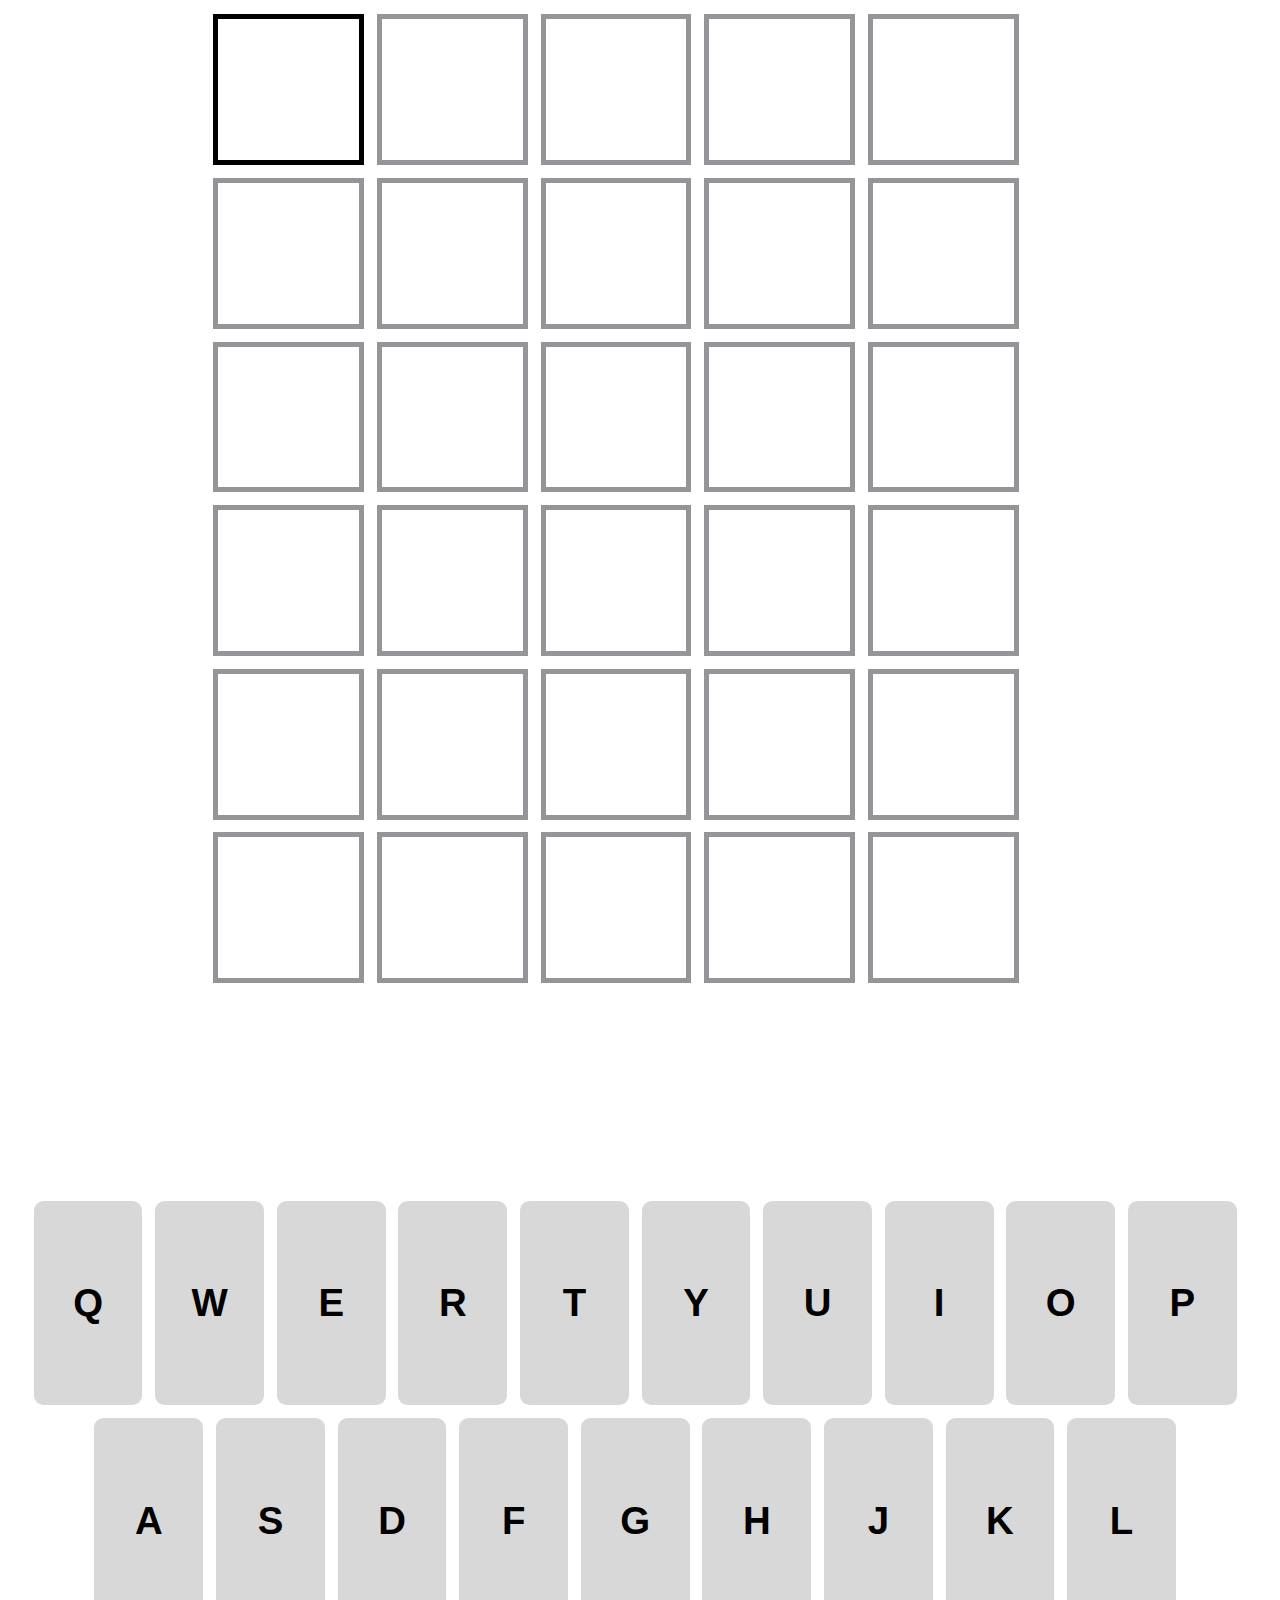
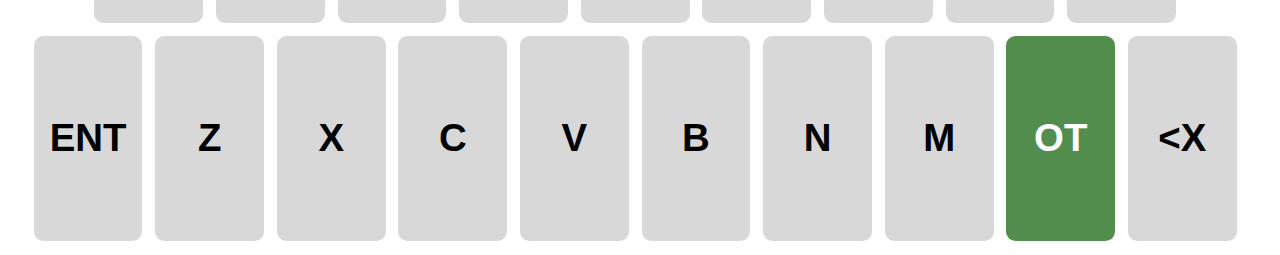
<file: index.html>
<html>
    <header>
        <meta name="viewport" content="width=device-width, initial-scale=.75">
        <link rel="stylesheet" href="styles.css">
        <script src="jquery.min.js"></script>
        <script src="core.js"></script>
        
    </header>
    <body onload="load()">

    <div class="header"></div>
  
    <div id="line0" class="line ">
        <div id="g0l0" class="text textFirstRow" tabindex="-1"></div>
        <div id="g0l1" class="text textFirstRow" tabindex="-1"></div>
        <div id="g0l2" class="text textFirstRow" tabindex="-1"></div>
        <div id="g0l3" class="text textFirstRow" tabindex="-1"></div>
        <div id="g0l4" class="text textFirstRow" tabindex="-1"></div>
        <div id="g0l5" class="text textFirstRow c5 hidden" tabindex="-1"></div>
        <div id="g0l6" class="text textFirstRow c6 hidden" tabindex="-1"></div>
    </div>
    <div id="line1" class="line ">
        <div id="g1l0" class="text" tabindex="-1"></div>
        <div id="g1l1" class="text" tabindex="-1"></div>
        <div id="g1l2" class="text" tabindex="-1"></div>
        <div id="g1l3" class="text" tabindex="-1"></div>
        <div id="g1l4" class="text" tabindex="-1"></div>
        <div id="g1l5" class="text c5 hidden" tabindex="-1"></div>
        <div id="g1l6" class="text c6 hidden" tabindex="-1"></div>
    </div>
    <div id="line2" class="line ">
        <div id="g2l0" class="text" tabindex="-1"></div>
        <div id="g2l1" class="text"  tabindex="-1"></div>
        <div id="g2l2" class="text" tabindex="-1"></div>
        <div id="g2l3" class="text"  tabindex="-1"></div>
        <div id="g2l4" class="text"  tabindex="-1"></div>
        <div id="g2l5" class="text c5 hidden"  tabindex="-1"></div>
        <div id="g2l6" class="text c6 hidden"  tabindex="-1"></div>
    </div>
    <div id="line3" class="line ">
        <div id="g3l0" class="text"  tabindex="-1"></div>
        <div id="g3l1" class="text"  tabindex="-1"></div>
        <div id="g3l2" class="text"  tabindex="-1"></div>
        <div id="g3l3" class="text"  tabindex="-1"></div>
        <div id="g3l4" class="text"  tabindex="-1"></div>
        <div id="g3l5" class="text c5 hidden"  tabindex="-1"></div>
        <div id="g3l6" class="text c6 hidden"  tabindex="-1"></div>
    </div>
    <div id="line4" class="line ">
        <div id="g4l0" class="text"  tabindex="-1"></div>
        <div id="g4l1" class="text"  tabindex="-1"></div>
        <div id="g4l2" class="text"  tabindex="-1"></div>
        <div id="g4l3" class="text"  tabindex="-1"></div>
        <div id="g4l4" class="text"  tabindex="-1"></div>
        <div id="g4l5" class="text c5 hidden"  tabindex="-1"></div>
        <div id="g4l6" class="text c6 hidden"  tabindex="-1"></div>
    </div>
    <div id="line5" class="line ">
        <div id="g5l0" class="text"  tabindex="-1"></div>
        <div id="g5l1" class="text"  tabindex="-1"></div>
        <div id="g5l2" class="text"  tabindex="-1"></div>
        <div id="g5l3" class="text"  tabindex="-1"></div>
        <div id="g5l4" class="text"  tabindex="-1"></div>
        <div id="g5l5" class="text c5 hidden"  tabindex="-1"></div>
        <div id="g5l6" class="text c6 hidden"  tabindex="-1"></div>
    </div>

<div class="message hidden" id="message">
</div>

<div class="line">
    <div id="continue" class="button hidden">Continue</div>
</div>

<footer>
<div class="keyboardLine ">
    <div id="Q" class="keyboardLetter" tabindex="-1">Q</div>
    <div id="W" class="keyboardLetter" tabindex="-1">W</div>
    <div id="E"class="keyboardLetter" tabindex="-1">E</div>
    <div id="R" class="keyboardLetter" tabindex="-1">R</div>
    <div id="T"class="keyboardLetter" tabindex="-1">T</div>
    <div id="Y"class="keyboardLetter" tabindex="-1">Y</div>
    <div id="U" class="keyboardLetter" tabindex="-1">U</div>
    <div id="I" class="keyboardLetter" tabindex="-1">I</div>
    <div id="O" class="keyboardLetter" tabindex="-1">O</div>
    <div id="P" class="keyboardLetter" tabindex="-1">P</div>
</div>
<div class="keyboardLine ">
    <div id="A" class="keyboardLetter" tabindex="-1">A</div>
    <div id="S" class="keyboardLetter" tabindex="-1">S</div>
    <div id="D" class="keyboardLetter" tabindex="-1">D</div>
    <div id="F" class="keyboardLetter" tabindex="-1">F</div>
    <div id="G" class="keyboardLetter" tabindex="-1">G</div>
    <div id="H" class="keyboardLetter" tabindex="-1">H</div>
    <div id="J" class="keyboardLetter" tabindex="-1">J</div>
    <div id="K" class="keyboardLetter" tabindex="-1">K</div>
    <div id="L" class="keyboardLetter" tabindex="-1">L</div>
</div>
<div class="keyboardLine ">
    <div  class="keyboardLetter" tabindex="-1">ENT</div>
    <div id="Z" class="keyboardLetter" tabindex="-1">Z</div>
    <div id="X" class="keyboardLetter" tabindex="-1">X</div>
    <div id="C" class="keyboardLetter" tabindex="-1">C</div>
    <div id="V" class="keyboardLetter" tabindex="-1">V</div>
    <div id="B" class="keyboardLetter" tabindex="-1">B</div>
    <div id="N" class="keyboardLetter" tabindex="-1">N</div>
    <div id="M" class="keyboardLetter" tabindex="-1">M</div>
    <div id ='OT'  class="keyboardLetter validPos" tabindex="-1">OT</div>
    <div  class="keyboardLetter" tabindex="-1">&lt;X</div>
</div>
</footer>
<button id="submit" onclick="submitWord()" hidden="true">Button</button>

</body>
</html>
</file>
<file: styles.css>
body{
   min-height: 75vh;
   min-width: 98vw;
   display: flex;
   flex-direction: column;
}
footer{
   
   margin-top: auto;
}

.title
{
   font-size: 5vw;
   width: 90vw;
   margin-top: 2vh;
   margin-bottom: 2vh;
   font-weight: bold;
   text-align: center;
   font-family: 'Clear Sans', 'Helvetica Neue', Arial, sans-serif;
   align-items: center;
   justify-content: center;
}

.leaderboard
{
   position: absolute;
   left: 50%;
   top: 20%;
   width: 50vw;
   font-size: 4vw;
   margin-left: -30vw;
   padding : 5vw;
   color: white;
   background-color: rgb(61, 61, 61);
   font-family: 'Clear Sans', 'Helvetica Neue', Arial, sans-serif;
   font-weight: bold;
   text-align: center;
   user-select: none;
}

.leaderboardButton
{
   font-size: 2.5vw;
   
   padding: 1vw;
   border-radius: .75vw;
   border-style: solid;
   border-color: #939598;
   
   font-family: 'Clear Sans', 'Helvetica Neue', Arial, sans-serif;
   font-weight: bold;
   display: flex;
   text-align: center;
   flex-direction: column;
   justify-content: center;
   outline: none; 
   user-select: none;
}


.text
{
   width: 11vw;
   /*max-width: 75px;
   max-height: 75px;*/
   height: 11vw;
   font-size: 10vw;
   font-weight: bold;
   margin: .5vw;

   text-align: center;
   /*text-align: center;
   display:inline-block;
   vertical-align: middle;*/
   font-family: 'Clear Sans', 'Helvetica Neue', Arial, sans-serif;
   border-width: 5px;
   border-style: solid;
   border-color: #939598;
   outline: none; 
   pointer-events :none;
   user-select: none;
   
}

.userEntry
{
   position: absolute;
   left: 50%;
   top: 25%;
   width: 40vw;
   z-index: 2;
   font-size: 5vw;
   margin-left: -22vw;

   font-weight: bold;
   text-align: center;
   background-color: white;
   font-family: 'Clear Sans', 'Helvetica Neue', Arial, sans-serif;
   border-width: 5px;
   border-style: solid;
   border-color: black;
 
}

.userEntryInner
{
   font-size: 10vw;
   height: 12vw;
   outline: none; 
   user-select: none;
}
.line
{
   display: flex;
   align-items: center;
   justify-content: center;
   /*text-align: center;
   vertical-align: middle;*/
   width: 95vw;
}



.focus {
   border-color: black;
}

p {
   margin-top: 2vh;
   font-family: 'Clear Sans', 'Helvetica Neue', Arial, sans-serif;
   font-size: 150%;
   font-weight: bold;
   text-align: center;
}


.keyboardLine
{
   display: flex;
   align-items: center;
   justify-content: center;
   width: 98vw;
}

.keyboardLetter
{
   width: 8.5vw;
   /*max-width: 50px;
    max-height: 75px;
   */
   height: 16vw;
   font-size: 3vw;
   
   background-color: #d8d8d8;
   margin: .5vw;
   border-radius: .75vw;
   
   font-family: 'Clear Sans', 'Helvetica Neue', Arial, sans-serif;
   font-weight: bold;
   display: flex;
   text-align: center;
   flex-direction: column;
   justify-content: center;
   outline: none; 
   user-select: none;
}

.keyboardLetterExtraWide
{
   width: 13vw;
   /*max-width: 100px;*/
}

.disabled   
{
   pointer-events:none;
   cursor: not-allowed;
}

.validPos
{
   color: rgb(255,255,255);
   background-color: #538d4e;
   border-color: transparent;
}
.validLet
{
   color: rgb(255,255,255);
   background-color: #b59f3b;
   border-color: transparent;
}

.invalid
{
   color: rgb(255,255,255);
   background-color: darkgray;
   border-color: transparent;
}

.hidden{
   visibility: hidden;
   display:none;
}

.message
{
   position: absolute;
   left: 50%;
   top: 25%;
   z-index: 3;
   width: 40vw;
   font-size: 4vw;
   margin-left: -25vw;
   padding : 5vw;
   color: white;
   background-color: rgb(61, 61, 61);
   font-family: 'Clear Sans', 'Helvetica Neue', Arial, sans-serif;
   font-weight: bold;
   text-align: center;
   user-select: none;
}

.button
{
   width: 25vw;
   height: 10vw;
   font-size: 3vw;
   
   background-color: #d8d8d8;
   margin: 3vw;
   border-radius: .75vw;
   
   font-family: 'Clear Sans', 'Helvetica Neue', Arial, sans-serif;
   font-weight: bold;
   display: flex;
   text-align: center;
   flex-direction: column;
   justify-content: center;
   outline: none; 
   user-select: none;
}
</file>
